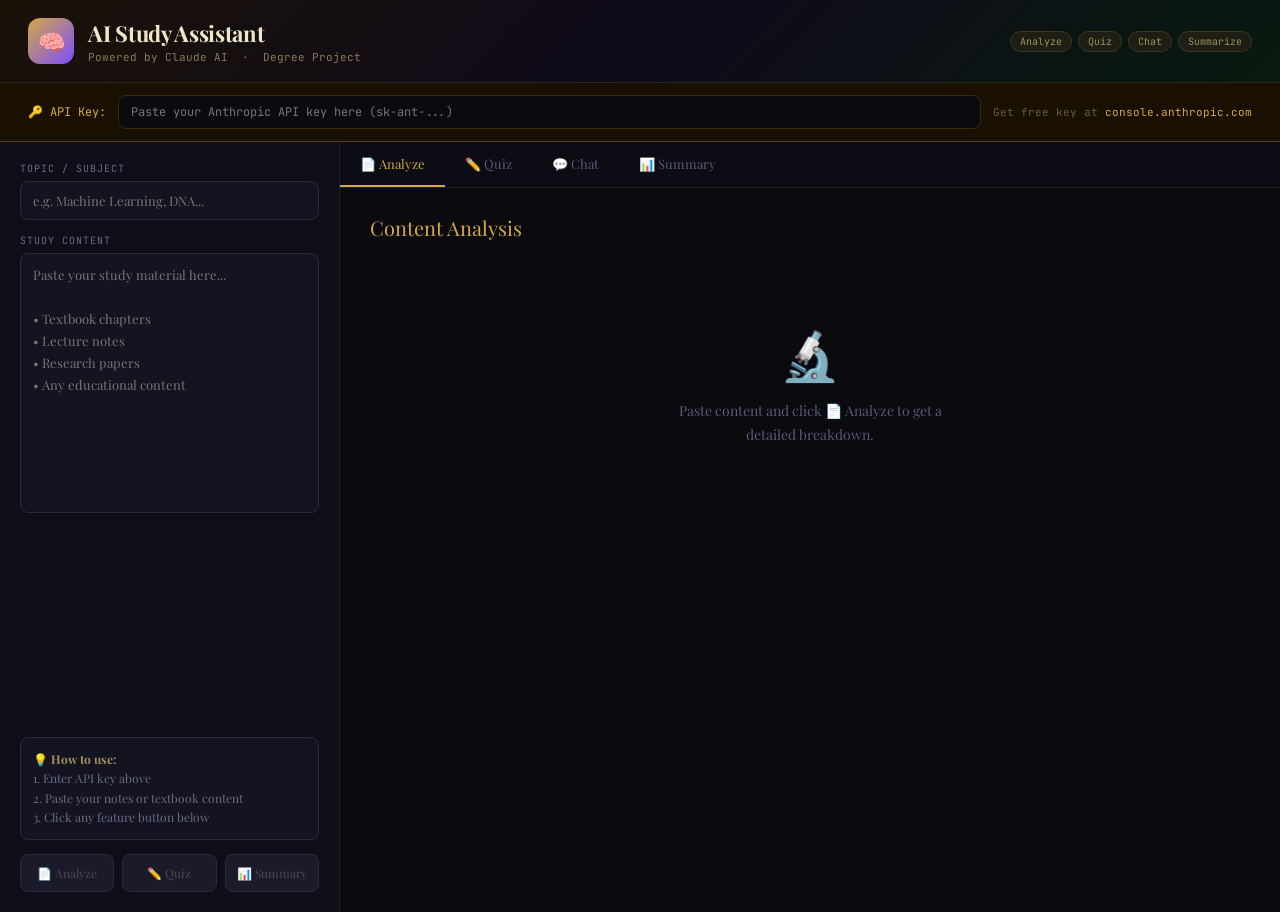
<file: primary%3aindex.html%2findex.html>
<!DOCTYPE html>
<html lang="en">
<head>
<meta charset="UTF-8"/>
<meta name="viewport" content="width=device-width, initial-scale=1.0"/>
<title>AI Study Assistant</title>
<style>
  @import url('https://fonts.googleapis.com/css2?family=Playfair+Display:wght@400;700&family=JetBrains+Mono:wght@400;600&display=swap');
  *{margin:0;padding:0;box-sizing:border-box;}
  :root{
    --bg:#0a0a0f;--panel:#0e0e18;--card:#141420;--border:#1e1e2e;
    --border2:#2a2a3a;--gold:#d4a843;--purple:#7c4dff;--text:#e8e0d0;
    --muted:#6a6a8a;--dim:#c8c0b0;
  }
  body{background:var(--bg);color:var(--text);font-family:'Playfair Display',serif;min-height:100vh;}
  ::-webkit-scrollbar{width:5px;}
  ::-webkit-scrollbar-track{background:var(--panel);}
  ::-webkit-scrollbar-thumb{background:var(--border2);border-radius:3px;}

  /* HEADER */
  .header{background:linear-gradient(135deg,#1a1208,#0f0a1a,#081a0f);border-bottom:1px solid #2a2a1a;padding:18px 28px;display:flex;align-items:center;gap:14px;}
  .logo{width:46px;height:46px;border-radius:12px;background:linear-gradient(135deg,var(--gold),var(--purple));display:flex;align-items:center;justify-content:center;font-size:22px;flex-shrink:0;}
  .header h1{font-size:22px;color:#f0e6c8;letter-spacing:-0.3px;}
  .header p{font-size:11px;color:#8a7a5a;font-family:'JetBrains Mono',monospace;margin-top:2px;}
  .badges{margin-left:auto;display:flex;gap:6px;flex-wrap:wrap;}
  .badge-tag{padding:3px 9px;border-radius:20px;background:#1e1e14;border:1px solid #3a3a20;font-size:10px;color:#a09060;font-family:'JetBrains Mono',monospace;}

  /* API KEY BANNER */
  .api-banner{background:#1a1000;border-bottom:1px solid #d4a84350;padding:12px 28px;display:flex;align-items:center;gap:12px;flex-wrap:wrap;}
  .api-banner label{font-size:12px;color:var(--gold);font-family:'JetBrains Mono',monospace;white-space:nowrap;}
  .api-banner input{flex:1;min-width:200px;padding:8px 12px;background:#0a0a0f;border:1px solid #3a2a00;border-radius:8px;color:var(--text);font-size:12px;font-family:'JetBrains Mono',monospace;outline:none;}
  .api-banner input:focus{border-color:var(--gold);}
  .api-banner .hint{font-size:11px;color:#6a5a3a;font-family:'JetBrains Mono',monospace;}
  .api-banner a{color:var(--gold);text-decoration:none;}

  /* LAYOUT */
  .layout{display:flex;height:calc(100vh - 130px);}

  /* LEFT PANEL */
  .left{width:340px;flex-shrink:0;background:var(--panel);border-right:1px solid var(--border);padding:20px;display:flex;flex-direction:column;gap:14px;overflow-y:auto;}
  .field-label{font-size:10px;color:var(--muted);font-family:'JetBrains Mono',monospace;letter-spacing:1px;text-transform:uppercase;display:block;margin-bottom:6px;}
  .inp{width:100%;padding:10px 12px;background:var(--card);border:1px solid var(--border2);border-radius:8px;color:var(--text);font-size:13px;font-family:'Playfair Display',serif;outline:none;}
  .inp:focus{border-color:#3a3a5a;}
  textarea.inp{resize:none;line-height:1.7;min-height:260px;}
  .hint-box{padding:12px;border-radius:8px;background:var(--card);border:1px solid var(--border2);font-size:12px;color:var(--muted);line-height:1.6;}
  .hint-box strong{color:#a09060;}
  .btn-row{display:flex;gap:8px;}
  .action-btn{flex:1;padding:10px 6px;background:#1a1a2a;border:1px solid var(--border2);border-radius:8px;color:#4a4a5a;font-size:12px;cursor:not-allowed;font-family:'Playfair Display',serif;transition:all .2s;}
  .action-btn.active{background:linear-gradient(135deg,#2a1f00,#1a0f2e);border-color:var(--gold);color:var(--gold);cursor:pointer;}
  .action-btn.active:hover{opacity:.85;}

  /* RIGHT PANEL */
  .right{flex:1;display:flex;flex-direction:column;overflow:hidden;}
  .tabs{display:flex;border-bottom:1px solid var(--border);background:#0c0c14;}
  .tab{padding:13px 20px;background:none;border:none;border-bottom:2px solid transparent;color:#5a5a7a;font-size:13px;cursor:pointer;font-family:'Playfair Display',serif;transition:all .2s;}
  .tab.active{border-bottom-color:var(--gold);color:var(--gold);}
  .content{flex:1;overflow-y:auto;padding:26px 30px;}

  /* PANELS */
  .panel{display:none;}
  .panel.active{display:block;}

  /* EMPTY STATE */
  .empty{text-align:center;padding:60px 20px;}
  .empty .ico{font-size:48px;margin-bottom:14px;}
  .empty p{font-size:14px;max-width:300px;margin:0 auto;line-height:1.7;color:#5a5a7a;}

  /* LOADER */
  .loader{text-align:center;padding:60px 20px;}
  .loader .spin{font-size:36px;display:inline-block;animation:spin 2s linear infinite;margin-bottom:12px;}
  .loader p{font-size:14px;color:#8a7a5a;}
  @keyframes spin{from{transform:rotate(0deg)}to{transform:rotate(360deg)}}

  /* SECTION TITLE */
  .sec-title{font-size:20px;color:var(--gold);margin-bottom:20px;}

  /* BADGES */
  .badge-row{display:flex;gap:10px;flex-wrap:wrap;margin-bottom:18px;}
  .info-badge{padding:8px 14px;border-radius:8px;background:var(--card);}
  .info-badge .lbl{font-size:10px;font-family:'JetBrains Mono',monospace;color:var(--muted);letter-spacing:1px;margin-bottom:2px;}
  .info-badge .val{font-size:14px;font-weight:700;}

  /* CARD */
  .card{padding:16px;border-radius:10px;background:var(--panel);border:1px solid var(--border);margin-bottom:16px;}
  .card-title{font-size:13px;font-weight:700;color:#a09060;margin-bottom:12px;}
  .bullet{display:flex;gap:10px;margin-bottom:8px;align-items:flex-start;}
  .bullet span:first-child{flex-shrink:0;margin-top:3px;}
  .bullet span:last-child{font-size:14px;color:var(--dim);line-height:1.6;}
  .concept-grid{display:grid;grid-template-columns:1fr 1fr;gap:10px;}
  .concept{padding:12px;border-radius:8px;background:var(--card);border:1px solid var(--border2);}
  .concept .term{font-size:13px;font-weight:700;color:var(--gold);margin-bottom:4px;}
  .concept .def{font-size:12px;color:#9a9080;line-height:1.5;}

  /* QUIZ */
  .score-box{padding:20px;border-radius:12px;text-align:center;margin-bottom:20px;}
  .score-box .score-ico{font-size:32px;margin-bottom:8px;}
  .score-box .score-num{font-size:22px;font-weight:700;margin-bottom:4px;}
  .score-box .score-msg{font-size:13px;color:#9a9080;}
  .retry-btn{margin-top:12px;padding:8px 20px;border-radius:8px;background:#1e1e14;border:1px solid var(--gold);color:var(--gold);cursor:pointer;font-family:'Playfair Display',serif;}
  .question{margin-bottom:20px;padding:18px;border-radius:12px;background:var(--panel);border:1px solid var(--border2);}
  .q-text{font-size:14px;font-weight:600;margin-bottom:12px;color:#e0d8c8;line-height:1.5;}
  .q-num{color:var(--gold);}
  .options{display:flex;flex-direction:column;gap:8px;}
  .option{padding:10px 14px;border-radius:8px;cursor:pointer;background:var(--card);border:1px solid var(--border2);font-size:13px;color:var(--dim);transition:all .15s;user-select:none;}
  .option:hover{border-color:#3a3a5a;}
  .option.selected{background:#1a1a30;border-color:var(--purple);}
  .option .opt-letter{font-weight:700;color:#6a6a8a;margin-right:8px;}
  .option.selected .opt-letter{color:var(--purple);}
  .option.correct{background:#0a1f0a;border-color:#4caf50;}
  .option.correct .opt-letter{color:#4caf50;}
  .option.wrong{background:#1f0a0a;border-color:#f44336;}
  .option.wrong .opt-letter{color:#f44336;}
  .explanation{margin-top:12px;padding:10px 12px;border-radius:8px;background:var(--card);border:1px solid var(--border2);font-size:12px;color:#9a9080;line-height:1.5;display:none;}
  .explanation strong{color:var(--gold);}
  .submit-btn{width:100%;padding:14px;border-radius:10px;background:#1a1a2a;border:none;color:#4a4a5a;font-size:15px;cursor:not-allowed;font-family:'Playfair Display',serif;font-weight:600;margin-top:4px;transition:all .2s;}
  .submit-btn.ready{background:linear-gradient(135deg,var(--gold),var(--purple));color:#fff;cursor:pointer;}

  /* CHAT */
  .chat-wrap{display:flex;flex-direction:column;height:100%;}
  .chat-subtitle{font-size:13px;color:var(--muted);margin-bottom:14px;}
  .chat-messages{flex:1;overflow-y:auto;display:flex;flex-direction:column;gap:12px;min-height:200px;margin-bottom:14px;}
  .chat-empty{text-align:center;padding:40px 20px;color:#4a4a5a;}
  .chat-empty .ico{font-size:40px;margin-bottom:12px;}
  .msg{display:flex;}
  .msg.user{justify-content:flex-end;}
  .bubble{max-width:75%;padding:12px 16px;font-size:13px;line-height:1.7;color:#d8d0c0;}
  .bubble.user-b{background:linear-gradient(135deg,#2a1f00,#1a0f2e);border:1px solid var(--gold);border-radius:14px 14px 4px 14px;}
  .bubble.ai-b{background:var(--card);border:1px solid var(--border2);border-radius:14px 14px 14px 4px;}
  .ai-label{font-size:10px;color:var(--gold);font-family:'JetBrains Mono',monospace;margin-bottom:6px;letter-spacing:1px;}
  .typing{display:flex;gap:6px;padding:12px 16px;}
  .dot{width:8px;height:8px;border-radius:50%;background:var(--gold);animation:bounce 1.2s infinite;}
  .dot:nth-child(2){animation-delay:.2s;}
  .dot:nth-child(3){animation-delay:.4s;}
  @keyframes bounce{0%,80%,100%{transform:translateY(0)}40%{transform:translateY(-6px)}}
  .chat-input-row{display:flex;gap:10px;padding-top:10px;border-top:1px solid var(--border);}
  .chat-inp{flex:1;padding:12px 14px;background:var(--card);border:1px solid var(--border2);border-radius:10px;color:var(--text);font-size:13px;font-family:'Playfair Display',serif;outline:none;}
  .chat-inp:focus{border-color:#3a3a5a;}
  .send-btn{padding:12px 18px;border-radius:10px;background:#1a1a2a;border:none;color:#4a4a5a;font-size:16px;cursor:not-allowed;transition:all .2s;}
  .send-btn.ready{background:linear-gradient(135deg,var(--gold),var(--purple));color:#fff;cursor:pointer;}

  /* SUMMARY */
  .one-liner{padding:20px;border-radius:12px;background:linear-gradient(135deg,#1a1208,#0f0a1a);border:1px solid var(--gold);margin-bottom:18px;}
  .one-liner .ol-label{font-size:11px;font-family:'JetBrains Mono',monospace;color:var(--gold);letter-spacing:2px;margin-bottom:8px;}
  .one-liner .ol-text{font-size:16px;font-style:italic;color:#f0e6c8;line-height:1.6;}
  .two-col{display:grid;grid-template-columns:1fr 1fr;gap:14px;}
  .topic-tag{padding:6px 12px;border-radius:20px;background:#1a1420;border:1px solid #3a2a4a;font-size:12px;color:#b090d0;display:inline-block;margin:3px;}

  /* ERROR */
  .err{padding:16px;border-radius:10px;background:#1f0a0a;border:1px solid #f44336;font-size:13px;color:#f48080;line-height:1.6;}

  @media(max-width:700px){
    .layout{flex-direction:column;height:auto;}
    .left{width:100%;height:auto;}
    .right{height:70vh;}
    .concept-grid{grid-template-columns:1fr;}
    .two-col{grid-template-columns:1fr;}
    .badges{display:none;}
  }
</style>
</head>
<body>

<!-- HEADER -->
<div class="header">
  <div class="logo">🧠</div>
  <div>
    <h1>AI Study Assistant</h1>
    <p>Powered by Claude AI &nbsp;·&nbsp; Degree Project</p>
  </div>
  <div class="badges">
    <span class="badge-tag">Analyze</span>
    <span class="badge-tag">Quiz</span>
    <span class="badge-tag">Chat</span>
    <span class="badge-tag">Summarize</span>
  </div>
</div>

<!-- API KEY BANNER -->
<div class="api-banner">
  <label>🔑 API Key:</label>
  <input type="password" id="apiKey" placeholder="Paste your Anthropic API key here (sk-ant-...)"/>
  <span class="hint">Get free key at <a href="https://console.anthropic.com" target="_blank">console.anthropic.com</a></span>
</div>

<div class="layout">
  <!-- LEFT PANEL -->
  <div class="left">
    <div>
      <label class="field-label">Topic / Subject</label>
      <input id="topic" class="inp" placeholder="e.g. Machine Learning, DNA..."/>
    </div>
    <div style="flex:1;display:flex;flex-direction:column;">
      <label class="field-label">Study Content</label>
      <textarea id="studyContent" class="inp" placeholder="Paste your study material here...&#10;&#10;• Textbook chapters&#10;• Lecture notes&#10;• Research papers&#10;• Any educational content" oninput="checkContent()"></textarea>
    </div>
    <div class="hint-box">
      <strong>💡 How to use:</strong><br/>
      1. Enter API key above<br/>
      2. Paste your notes or textbook content<br/>
      3. Click any feature button below
    </div>
    <div class="btn-row">
      <button class="action-btn" id="btn-analyze" onclick="runAnalyze()">📄 Analyze</button>
      <button class="action-btn" id="btn-quiz" onclick="runQuiz()">✏️ Quiz</button>
      <button class="action-btn" id="btn-summary" onclick="runSummary()">📊 Summary</button>
    </div>
  </div>

  <!-- RIGHT PANEL -->
  <div class="right">
    <div class="tabs">
      <button class="tab active" onclick="switchTab(0)">📄 Analyze</button>
      <button class="tab" onclick="switchTab(1)">✏️ Quiz</button>
      <button class="tab" onclick="switchTab(2)">💬 Chat</button>
      <button class="tab" onclick="switchTab(3)">📊 Summary</button>
    </div>
    <div class="content">

      <!-- ANALYZE PANEL -->
      <div class="panel active" id="panel-0">
        <div class="sec-title">Content Analysis</div>
        <div id="analyze-empty" class="empty"><div class="ico">🔬</div><p>Paste content and click 📄 Analyze to get a detailed breakdown.</p></div>
        <div id="analyze-loader" class="loader" style="display:none"><div class="spin">⚙️</div><p>Analyzing your content...</p></div>
        <div id="analyze-result" style="display:none"></div>
      </div>

      <!-- QUIZ PANEL -->
      <div class="panel" id="panel-1">
        <div class="sec-title">Quiz Generator</div>
        <div id="quiz-empty" class="empty"><div class="ico">✏️</div><p>Paste content and click ✏️ Quiz to generate 5 questions.</p></div>
        <div id="quiz-loader" class="loader" style="display:none"><div class="spin">⚙️</div><p>Generating quiz questions...</p></div>
        <div id="quiz-result" style="display:none"></div>
      </div>

      <!-- CHAT PANEL -->
      <div class="panel" id="panel-2">
        <div class="sec-title">AI Tutor Chat</div>
        <div class="chat-wrap">
          <p class="chat-subtitle">Ask your AI tutor anything about your study material.</p>
          <div class="chat-messages" id="chat-messages">
            <div class="chat-empty"><div class="ico">💬</div><div style="font-size:14px;">Start a conversation with your AI tutor</div><div style="font-size:12px;margin-top:8px;color:#3a3a5a;">Try: "Explain the key concepts" or "Give me exam tips"</div></div>
          </div>
          <div class="chat-input-row">
            <input class="chat-inp" id="chat-input" placeholder="Ask anything..." onkeydown="if(event.key==='Enter')sendChat()" oninput="updateSendBtn()"/>
            <button class="send-btn" id="send-btn" onclick="sendChat()">➤</button>
          </div>
        </div>
      </div>

      <!-- SUMMARY PANEL -->
      <div class="panel" id="panel-3">
        <div class="sec-title">Smart Summary</div>
        <div id="summary-empty" class="empty"><div class="ico">📊</div><p>Paste content and click 📊 Summary for structured notes with study tips.</p></div>
        <div id="summary-loader" class="loader" style="display:none"><div class="spin">⚙️</div><p>Generating summary...</p></div>
        <div id="summary-result" style="display:none"></div>
      </div>

    </div>
  </div>
</div>

<script>
// ─── State ───────────────────────────────────────────────────────────────────
let chatHistory = [];
let quizData = [];
let quizSelected = {};
let quizSubmitted = false;
let currentTab = 0;

// ─── Tab switching ────────────────────────────────────────────────────────────
function switchTab(i) {
  document.querySelectorAll('.tab').forEach((t,j) => t.classList.toggle('active', i===j));
  document.querySelectorAll('.panel').forEach((p,j) => p.classList.toggle('active', i===j));
  currentTab = i;
}

// ─── Enable buttons when content exists ──────────────────────────────────────
function checkContent() {
  const has = document.getElementById('studyContent').value.trim().length > 20;
  ['btn-analyze','btn-quiz','btn-summary'].forEach(id => {
    document.getElementById(id).classList.toggle('active', has);
  });
}

function updateSendBtn() {
  const v = document.getElementById('chat-input').value.trim();
  document.getElementById('send-btn').classList.toggle('ready', v.length > 0);
}

// ─── Call Claude API ──────────────────────────────────────────────────────────
async function callClaude(system, userMsg, history = []) {
  const key = document.getElementById('apiKey').value.trim();
  if (!key) { alert('Please enter your Anthropic API key at the top!'); return null; }

  const messages = [...history, { role: 'user', content: userMsg }];

  const res = await fetch('https://api.anthropic.com/v1/messages', {
    method: 'POST',
    headers: {
      'Content-Type': 'application/json',
      'x-api-key': key,
      'anthropic-version': '2023-06-01',
      'anthropic-dangerous-direct-browser-access': 'true'
    },
    body: JSON.stringify({ model: 'claude-sonnet-4-20250514', max_tokens: 1000, system, messages })
  });
  const data = await res.json();
  if (data.error) { alert('API Error: ' + data.error.message); return null; }
  return data.content?.[0]?.text || null;
}

function parseJSON(raw) {
  try { return JSON.parse(raw.replace(/```json|```/g,'').trim()); } catch { return null; }
}

// ─── ANALYZE ──────────────────────────────────────────────────────────────────
async function runAnalyze() {
  const content = document.getElementById('studyContent').value.trim();
  if (!content) return;
  switchTab(0);
  show('analyze-empty', false); show('analyze-loader', true); show('analyze-result', false);

  const sys = `You are an expert academic analyzer. Return ONLY valid JSON:
{"title":"string","subject":"string","difficulty":"Beginner|Intermediate|Advanced","keyPoints":["string"],"concepts":[{"term":"string","definition":"string"}],"applications":["string"],"readingTime":"string"}`;
  const raw = await callClaude(sys, 'Analyze this content:\n\n' + content);
  show('analyze-loader', false);
  if (!raw) { show('analyze-empty', true); return; }

  const d = parseJSON(raw);
  if (!d) { document.getElementById('analyze-result').innerHTML = `<div class="err">⚠️ ${raw}</div>`; show('analyze-result', true); return; }

  const diffColor = d.difficulty==='Beginner'?'#4caf50':d.difficulty==='Intermediate'?'#ff9800':'#f44336';
  document.getElementById('analyze-result').innerHTML = `
    <div class="badge-row">
      ${infoBadge('Subject', d.subject, '#7c4dff')}
      ${infoBadge('Difficulty', d.difficulty, diffColor)}
      ${infoBadge('Read Time', d.readingTime, '#2196f3')}
    </div>
    <div class="card">
      <div class="card-title">📌 Key Points</div>
      ${(d.keyPoints||[]).map(p=>`<div class="bullet"><span style="color:#d4a843">▸</span><span>${p}</span></div>`).join('')}
    </div>
    <div class="card">
      <div class="card-title">🔑 Key Concepts</div>
      <div class="concept-grid">
        ${(d.concepts||[]).map(c=>`<div class="concept"><div class="term">${c.term}</div><div class="def">${c.definition}</div></div>`).join('')}
      </div>
    </div>
    <div class="card">
      <div class="card-title">⚡ Real-World Applications</div>
      ${(d.applications||[]).map(a=>`<div class="bullet"><span style="color:#7c4dff">◆</span><span>${a}</span></div>`).join('')}
    </div>`;
  show('analyze-result', true);
}

function infoBadge(label, value, color) {
  return `<div class="info-badge" style="border:1px solid ${color}40"><div class="lbl">${label}</div><div class="val" style="color:${color}">${value}</div></div>`;
}

// ─── QUIZ ─────────────────────────────────────────────────────────────────────
async function runQuiz() {
  const content = document.getElementById('studyContent').value.trim();
  if (!content) return;
  switchTab(1);
  quizData = []; quizSelected = {}; quizSubmitted = false;
  show('quiz-empty', false); show('quiz-loader', true); show('quiz-result', false);

  const sys = `You are a quiz generator. Return ONLY valid JSON array of 5 objects:
[{"question":"string","options":["A)...","B)...","C)...","D)..."],"answer":"A"|"B"|"C"|"D","explanation":"string"}]`;
  const raw = await callClaude(sys, 'Generate a 5-question quiz on:\n\n' + content);
  show('quiz-loader', false);
  if (!raw) { show('quiz-empty', true); return; }

  quizData = parseJSON(raw);
  if (!quizData || !Array.isArray(quizData)) { quizData = []; show('quiz-empty', true); return; }
  renderQuiz();
}

function renderQuiz() {
  const html = quizData.map((q,i) => `
    <div class="question" id="q${i}">
      <div class="q-text"><span class="q-num">Q${i+1}.</span> ${q.question}</div>
      <div class="options">
        ${q.options.map((opt,j)=>{
          const l=['A','B','C','D'][j];
          return `<div class="option" id="opt-${i}-${l}" onclick="selectOpt(${i},'${l}')">
            <span class="opt-letter">${l}</span>${opt.replace(/^[A-D]\)\s*/,'')}
          </div>`;
        }).join('')}
      </div>
      <div class="explanation" id="exp-${i}"><strong>💡 Explanation:</strong> ${q.explanation}</div>
    </div>`).join('');
  document.getElementById('quiz-result').innerHTML = html + `
    <button class="submit-btn" id="submit-btn" onclick="submitQuiz()">Submit Quiz (0/5 answered)</button>`;
  show('quiz-result', true);
}

function selectOpt(qi, letter) {
  if (quizSubmitted) return;
  const prev = quizSelected[qi];
  if (prev) document.getElementById(`opt-${qi}-${prev}`)?.classList.remove('selected');
  quizSelected[qi] = letter;
  document.getElementById(`opt-${qi}-${letter}`)?.classList.add('selected');
  const count = Object.keys(quizSelected).length;
  const btn = document.getElementById('submit-btn');
  btn.textContent = `Submit Quiz (${count}/5 answered)`;
  btn.classList.toggle('ready', count === 5);
}

function submitQuiz() {
  if (Object.keys(quizSelected).length < 5) return;
  quizSubmitted = true;
  let score = 0;
  quizData.forEach((q,i) => {
    const sel = quizSelected[i];
    if (sel === q.answer) score++;
    ['A','B','C','D'].forEach(l => {
      const el = document.getElementById(`opt-${i}-${l}`);
      if (!el) return;
      el.classList.remove('selected');
      if (l === q.answer) el.classList.add('correct');
      else if (l === sel) el.classList.add('wrong');
    });
    const exp = document.getElementById(`exp-${i}`);
    if (exp) exp.style.display = 'block';
  });
  const scoreColor = score>=4?'#4caf50':score>=3?'#ff9800':'#f44336';
  const scoreBox = `<div class="score-box" style="background:${score>=4?'#0a1f0a':score>=3?'#1a1200':'#1f0a0a'};border:1px solid ${scoreColor}">
    <div class="score-ico">${score>=4?'🏆':score>=3?'🌟':'📚'}</div>
    <div class="score-num" style="color:${scoreColor}">Score: ${score} / 5</div>
    <div class="score-msg">${score===5?'Perfect score!':score>=3?'Good job! Review missed questions.':'Keep studying — you\'ve got this!'}</div>
    <button class="retry-btn" onclick="runQuiz()">Try Again</button>
  </div>`;
  document.getElementById('quiz-result').insertAdjacentHTML('afterbegin', scoreBox);
  document.getElementById('submit-btn').style.display = 'none';
}

// ─── CHAT ─────────────────────────────────────────────────────────────────────
async function sendChat() {
  const inp = document.getElementById('chat-input');
  const msg = inp.value.trim();
  if (!msg) return;
  inp.value = ''; updateSendBtn();

  const box = document.getElementById('chat-messages');
  const empty = box.querySelector('.chat-empty');
  if (empty) empty.remove();

  box.insertAdjacentHTML('beforeend', `<div class="msg user"><div class="bubble user-b">${msg}</div></div>`);
  chatHistory.push({ role:'user', content: msg });

  const typingEl = document.createElement('div');
  typingEl.className = 'typing';
  typingEl.innerHTML = '<div class="dot"></div><div class="dot"></div><div class="dot"></div>';
  box.appendChild(typingEl);
  box.scrollTop = box.scrollHeight;

  const content = document.getElementById('studyContent').value.trim();
  const sys = `You are a helpful AI tutor. The student is studying:\n\n${content||'(No content provided)'}\n\nAnswer clearly and concisely.`;
  const history = chatHistory.slice(0,-1).map(m=>({ role:m.role, content:m.content }));
  const reply = await callClaude(sys, msg, history);

  typingEl.remove();
  const replyText = reply || 'Sorry, I could not get a response. Please check your API key.';
  chatHistory.push({ role:'assistant', content: replyText });
  box.insertAdjacentHTML('beforeend', `<div class="msg"><div class="bubble ai-b"><div class="ai-label">🧠 AI TUTOR</div>${replyText.replace(/\n/g,'<br/>')}</div></div>`);
  box.scrollTop = box.scrollHeight;
}

// ─── SUMMARY ──────────────────────────────────────────────────────────────────
async function runSummary() {
  const content = document.getElementById('studyContent').value.trim();
  if (!content) return;
  switchTab(3);
  show('summary-empty', false); show('summary-loader', true); show('summary-result', false);

  const sys = `You are an academic summarizer. Return ONLY valid JSON:
{"oneLiner":"string","paragraph":"string","bulletPoints":["string"],"studyTips":["string"],"relatedTopics":["string"]}`;
  const raw = await callClaude(sys, 'Summarize this for study:\n\n' + content);
  show('summary-loader', false);
  if (!raw) { show('summary-empty', true); return; }

  const d = parseJSON(raw);
  if (!d) { document.getElementById('summary-result').innerHTML = `<div class="err">⚠️ ${raw}</div>`; show('summary-result', true); return; }

  document.getElementById('summary-result').innerHTML = `
    <div class="one-liner">
      <div class="ol-label">ONE-LINER</div>
      <div class="ol-text">"${d.oneLiner}"</div>
    </div>
    <div class="card">
      <div class="card-title">📝 Summary</div>
      <p style="font-size:14px;line-height:1.8;color:var(--dim)">${d.paragraph}</p>
    </div>
    <div class="card">
      <div class="card-title">📌 Key Points</div>
      ${(d.bulletPoints||[]).map(p=>`<div class="bullet"><span style="color:#d4a843">•</span><span>${p}</span></div>`).join('')}
    </div>
    <div class="two-col">
      <div class="card">
        <div class="card-title">💡 Study Tips</div>
        ${(d.studyTips||[]).map(t=>`<div class="bullet"><span style="color:#7c4dff">→</span><span>${t}</span></div>`).join('')}
      </div>
      <div class="card">
        <div class="card-title">🔗 Related Topics</div>
        ${(d.relatedTopics||[]).map(t=>`<span class="topic-tag">${t}</span>`).join('')}
      </div>
    </div>`;
  show('summary-result', true);
}

function show(id, visible) {
  document.getElementById(id).style.display = visible ? 'block' : 'none';
}
</script>
</body>
</html>
</file>
